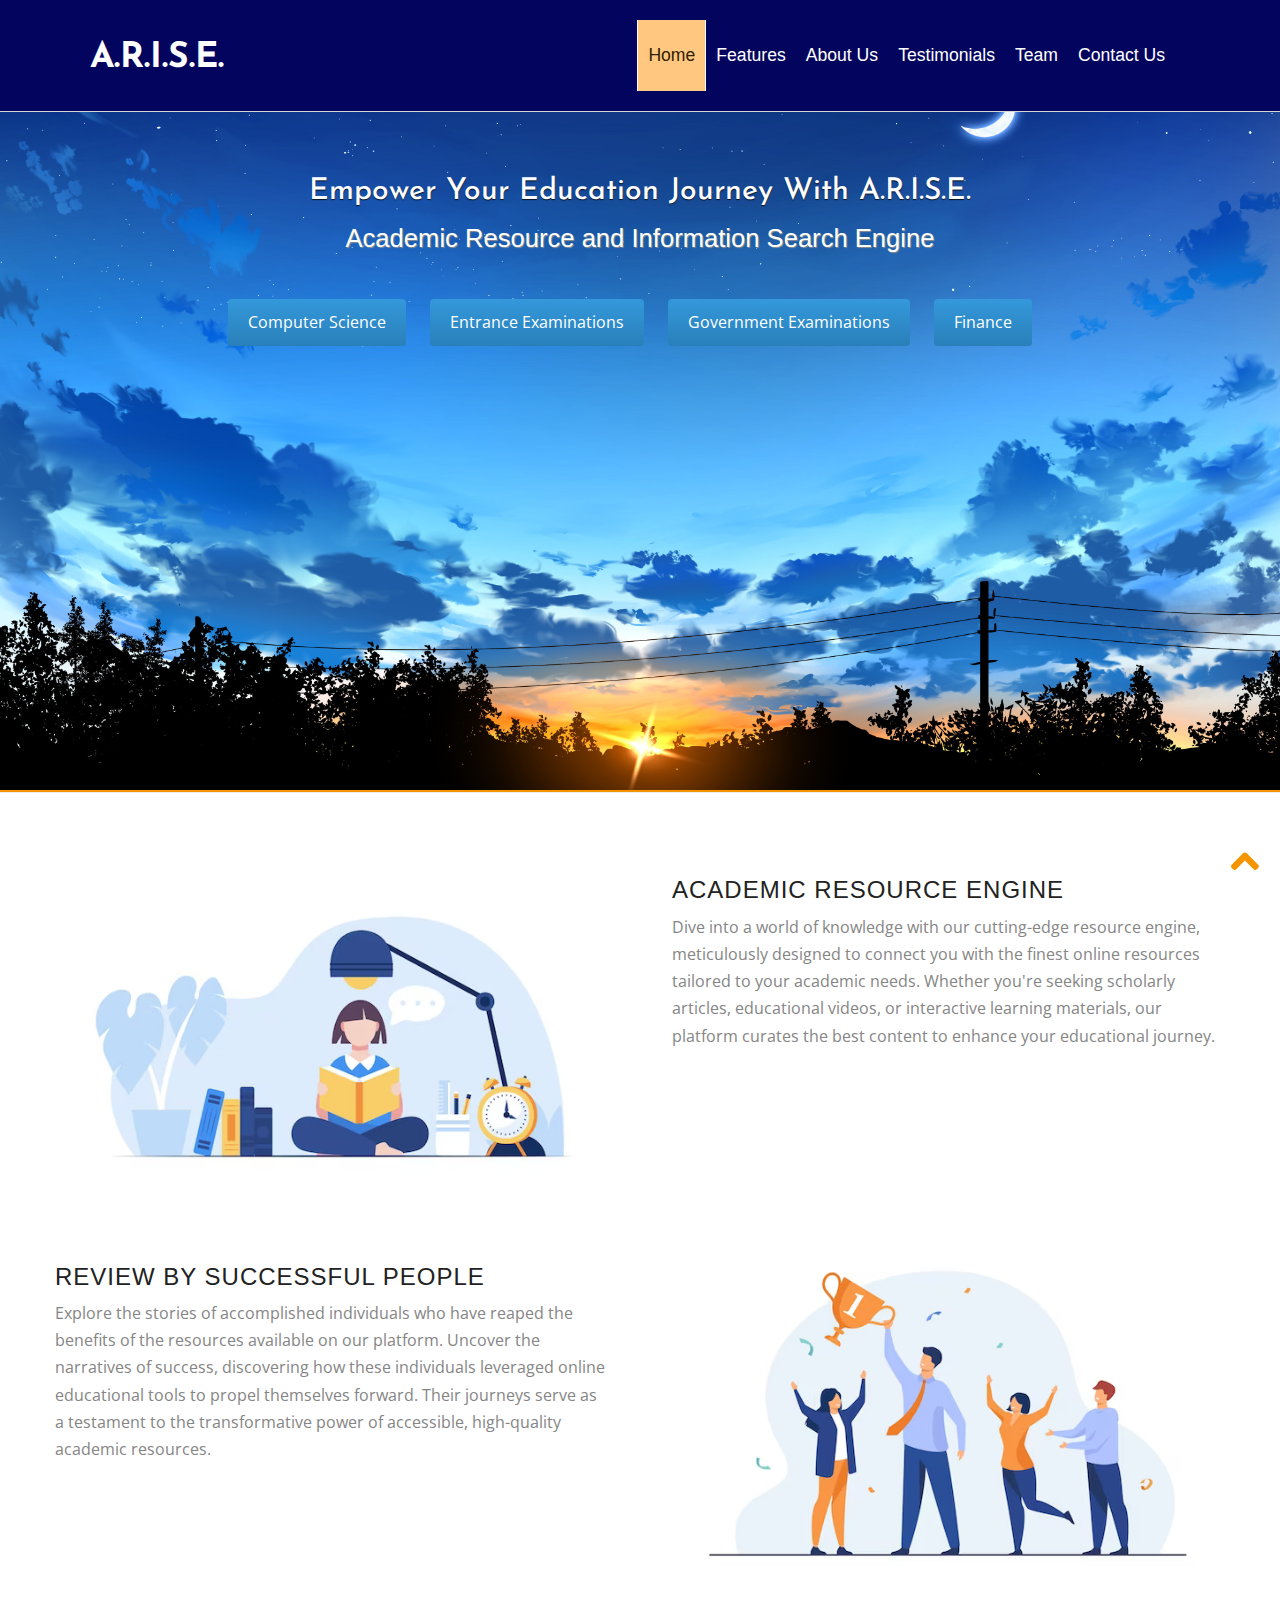
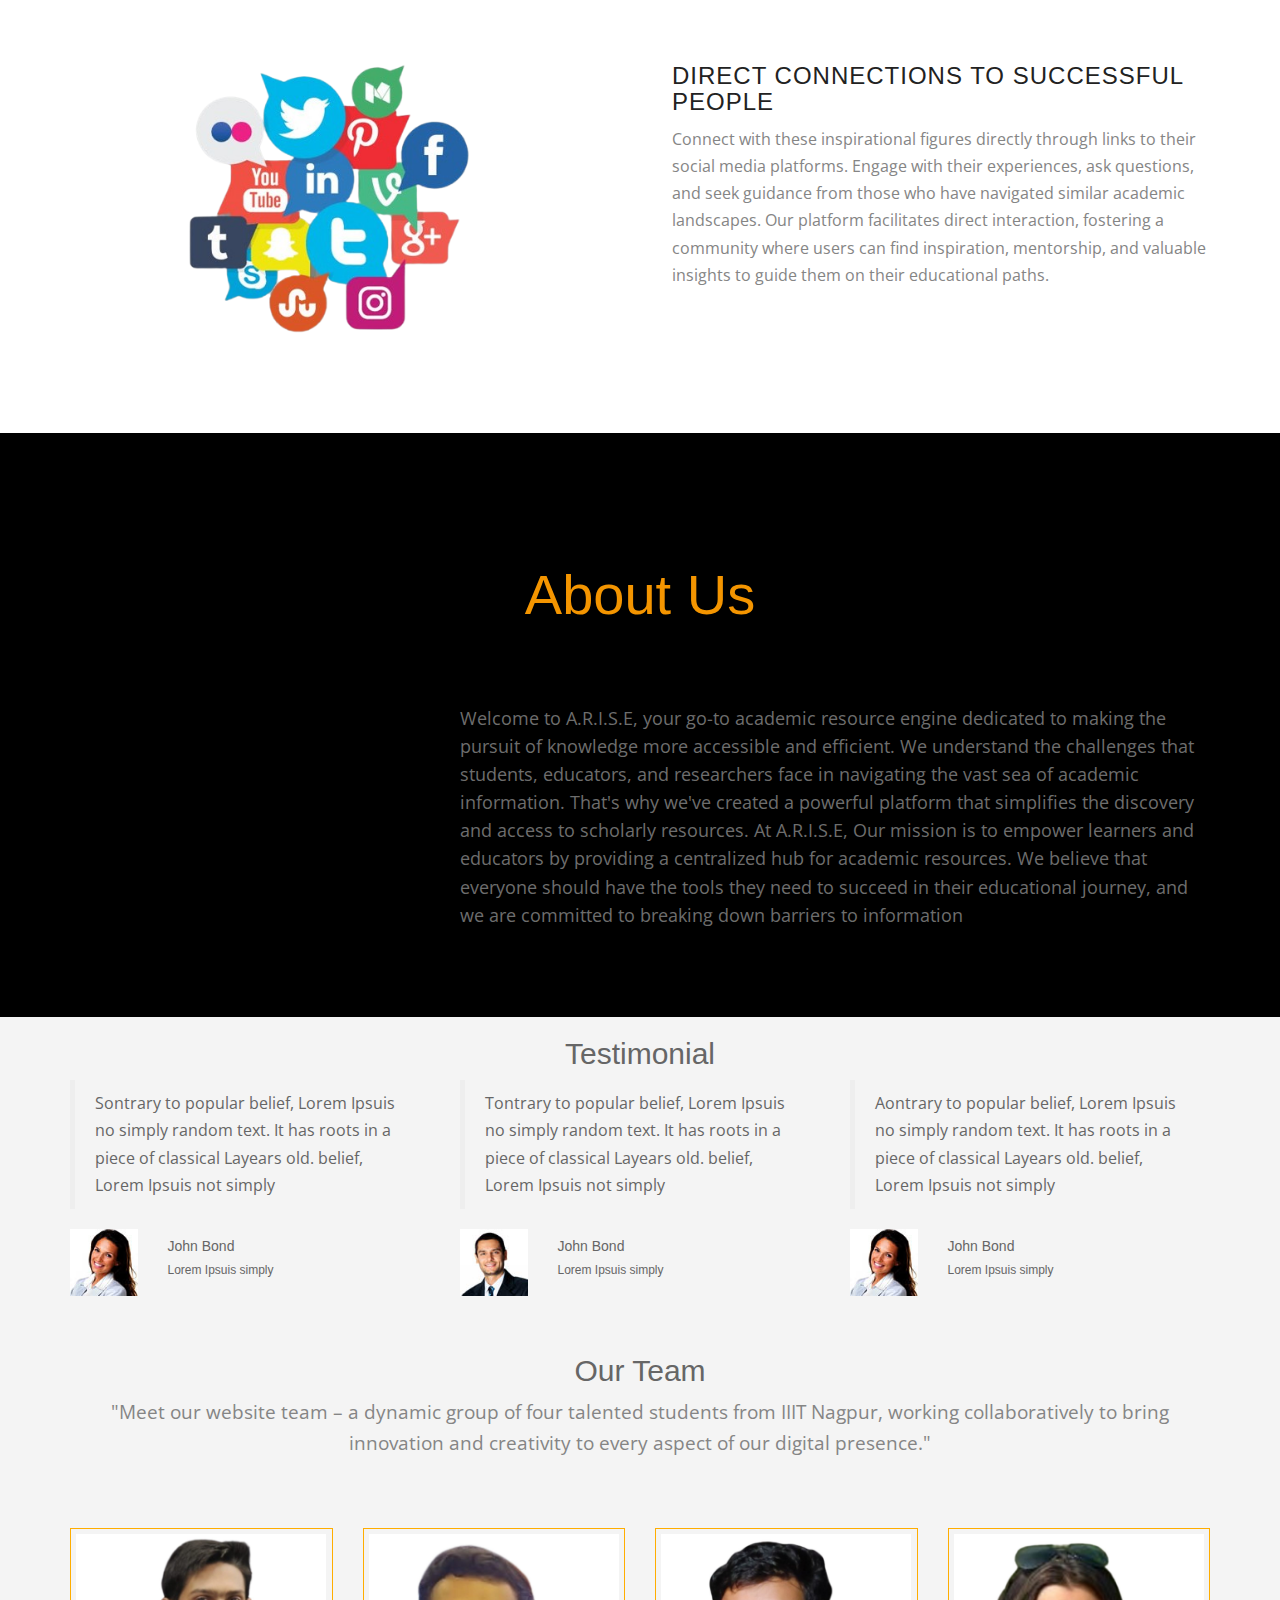
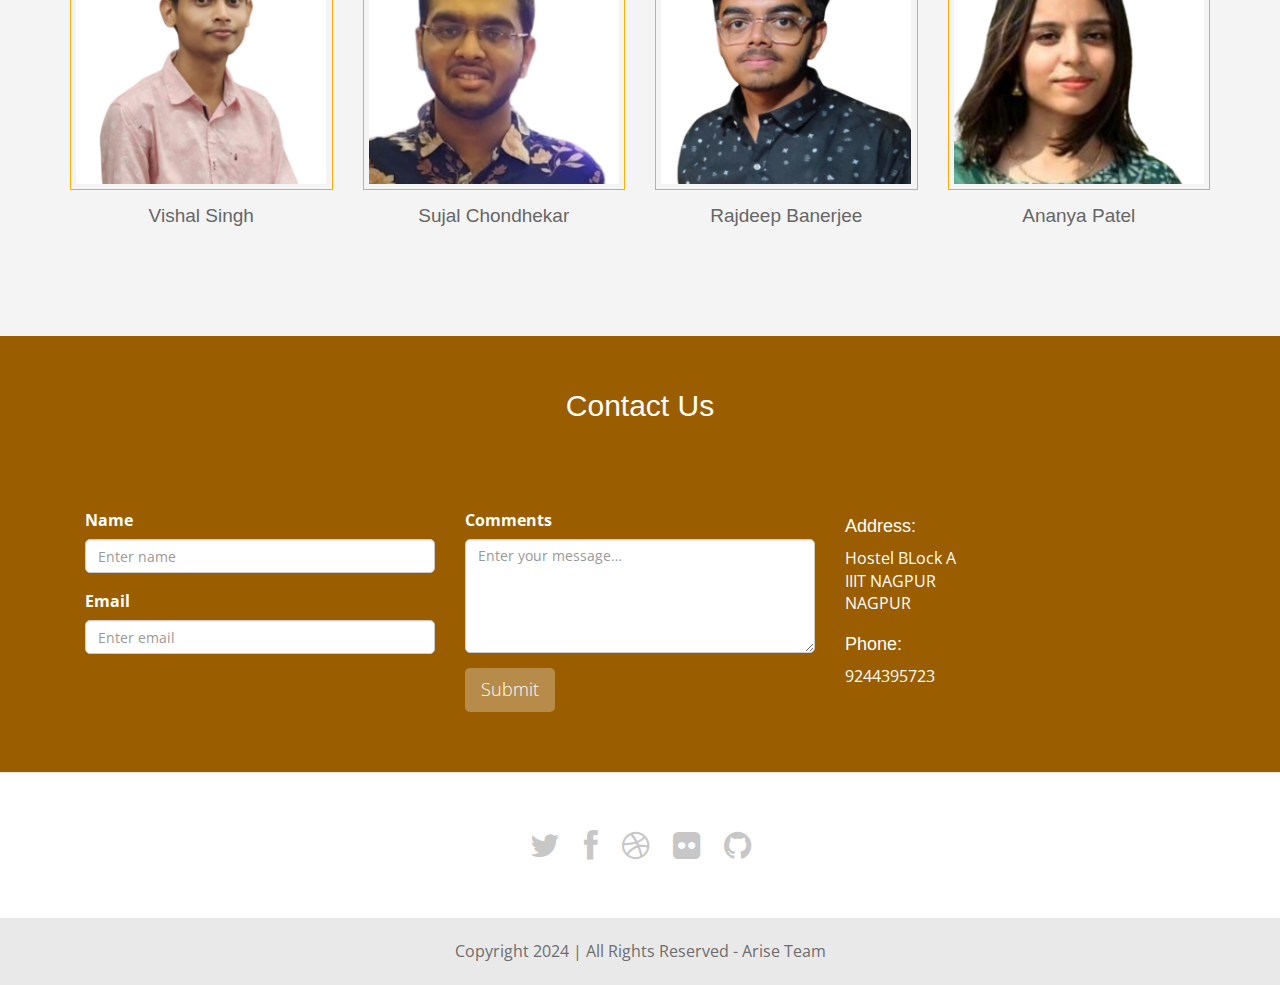
<file: index.html>
<!doctype html>
<html lang="en-gb" class="no-js">

<head>
	<meta charset="utf-8">
	<meta name="viewport" content="width=device-width, initial-scale=1, maximum-scale=1">
	<title>Arise</title>
	<meta name="description" content="">
	<meta name="author" content="Arise-TEAM">
	<link rel="stylesheet" href="css/bootstrap.min.css" />
	<link rel="stylesheet" type="text/css" href="css/isotope.css" media="screen" />
	<link rel="stylesheet" href="js/fancybox/jquery.fancybox.css" type="text/css" media="screen" />
	<link href="css/animate.css" rel="stylesheet" media="screen">
	<link href="js/owl-carousel/owl.carousel.css" rel="stylesheet">
	<link rel="stylesheet" href="css/styles.css" />
	<link href="font/css/font-awesome.min.css" rel="stylesheet">
	<link rel="stylesheet" href="dropdown.css">
	<link rel="stylesheet" href="testimonials.cpp">



	<!-- drop down -->
	<style>
		body {
			font-family: 'Segoe UI', Tahoma, Geneva, Verdana, sans-serif;
			margin: 0;
			padding: 0;
			background-color: #f4f4f4;
		}

		nav {
			text-align: center;
			padding: 20px;
			/* box-shadow: 0 2px 4px rgba(0, 0, 0, 0.1); */
		}

		.button {
			position: relative;
			background: linear-gradient(to bottom, #3498db, #2980b9);
			color: white;
			padding: 10px 20px;
			border: none;
			border-radius: 4px;
			cursor: pointer;
			margin-right: 20px;
			transition: background-color 0.3s ease;
		}

		.button:hover {
			background-color: #2c3e50;
		}

		.dropdown {
			display: inline-block;
			position: absolute;
			top: 100%;
			left: 50%;
			transform: translateX(-50%);
		}

		.dropdown-content {
			display: none;
			background: linear-gradient(to bottom, #3498db, #2980b9);
			box-shadow: 0 8px 16px rgba(0, 0, 0, 0.2);
			z-index: 1;
			text-align: left;
			border-radius: 4px;
			width: 200px;
			position: absolute;
			top: 100%;
			left: 50%;
			transform: translateX(-50%);
		}

		.button:hover .dropdown-content {
			display: block;
		}

		.dropdown-content a {
			color: white;
			padding: 12px 16px;
			text-decoration: none;
			display: block;
			transition: background-color 0.3s ease;
		}

		.dropdown-content a:hover {
			background-color: #2c3e50;
		}
	</style>




</head>

<body>
	<header class="header">
		<div class="container">
			<nav class="navbar navbar-inverse" role="navigation">
				<div class="navbar-header">
					<button type="button" id="nav-toggle" class="navbar-toggle" data-toggle="collapse"
						data-target="#main-nav"> <span class="sr-only">Toggle navigation</span> <span
							class="icon-bar"></span> <span class="icon-bar"></span> <span class="icon-bar"></span>
					</button>
					<a href="#" class="navbar-brand scroll-top logo"><b>A.R.I.S.E.</b></a>
				</div>
				<!--/.navbar-header-->
				<div id="main-nav" class="collapse navbar-collapse">
					<ul class="nav navbar-nav" id="mainNav">
						<li class="active"><a href="#home" class="scroll-link">Home</a></li>
						<li><a href="#features" class="scroll-link">Features</a></li>
						<li><a href="#aboutUs" class="scroll-link">About Us</a></li>
						<li><a href="#testimonials" class="scroll-link">Testimonials</a></li>
						<li><a href="#team" class="scroll-link">Team</a></li>
						<li><a href="#contactUs" class="scroll-link">Contact Us</a></li>
					</ul>
				</div>
				<!--/.navbar-collapse-->
			</nav>
			<!--/.navbar-->
		</div>
		<!--/.container-->
	</header>
	<!--/.header-->
	<div id="#top"></div>



	<section id="home">

		<div class="banner-container"> <img src="images/banner-bg.jpg" alt="banner" />
			<div class="container banner-content">
				<div class="hero-text animated fadeInDownBig">
					<h1 class="responsive-headline" style="font-size: 150px;">Empower Your Education Journey With
						A.R.I.S.E. </h1>
					<p>Academic Resource and Information Search Engine</p>
				</div>



				<nav>
					<button class="button">Computer Science
						<div class="dropdown">
							<div class="dropdown-content">
								<a href="#">Data Science</a>
								<a href="#">AI & ML/a>
									<a href="#">Competitive Programing</a>
									<a href="#">Web Development</a>
							</div>
						</div>
					</button>

					<button class="button">Entrance Examinations
						<div class="dropdown">
							<div class="dropdown-content">
								<a href="/WEBPAGES/ENTRANCEEXAMINATIONS/JEE/landingjee.html">JEE</a>
								<a href="#">NEET</a>
								<a href="#">GATE</a>
							</div>
						</div>
					</button>

					<button class="button">Government Examinations
						<div class="dropdown">
							<div class="dropdown-content">
								<a href="#">UPSC</a>
								<a href="#">SSC CGL</a>
								<a href="#">Banking</a>
								<a href="#">NDA</a>
							</div>
						</div>
					</button>

					<button class="button">Finance
						<div class="dropdown">
							<div class="dropdown-content">
								<a href="#">CS</a>
								<a href="#">CA</a>
								<a href="#">BFSI</a>
							</div>
						</div>
					</button>

				</nav>



				<!-- form ends here -->

			</div>
		</div>
	</section>
	<section id="features">
		<div class="container">
			<div class="row feature design">
				<div class="six columns right">
					<h3> Academic Resource Engine</h3>
					<p>Dive into a world of knowledge with our cutting-edge resource engine, meticulously designed to
						connect you with the finest online resources tailored to your academic needs. Whether you're
						seeking scholarly articles, educational videos, or interactive learning materials, our platform
						curates the best content to enhance your educational journey.</p>
				</div>
				<div class="six columns feature-media left"> <img src="images/feature-img-1.png" alt=""> </div>
			</div>
			<div class="row feature responsive">
				<div class="six columns left">
					<h3>Review by Successful people</h3>
					<p>Explore the stories of accomplished individuals who have reaped the benefits of the resources
						available on our platform. Uncover the narratives of success, discovering how these individuals
						leveraged online educational tools to propel themselves forward. Their journeys serve as a
						testament to the transformative power of accessible, high-quality academic resources.</p>
				</div>
				<div class="six columns feature-media right"> <img src="images/feature-img-2.png" alt=""> </div>
			</div>
			<div class="row feature cross-browser">
				<div class="six columns right">
					<h3>Direct Connections to Successful people</h3>
					<p>Connect with these inspirational figures directly through links to their social media platforms.
						Engage with their experiences, ask questions, and seek guidance from those who have navigated
						similar academic landscapes. Our platform facilitates direct interaction, fostering a community
						where users can find inspiration, mentorship, and valuable insights to guide them on their
						educational paths.</p>
				</div>
				<div class="six columns feature-media left"> <img src="images/feature-img-3.png" alt=""> </div>
			</div>
		</div>
	</section>
	<section id="aboutUs" class="page-section darkBg pDark">
		<div class="container">
			<div class="heading text-center">
				<!-- Heading -->
				<h1>About Us</h1>
			</div>
			<div class="row">
				<div class="col-md-4 mcbook" data-animated="bounceInLeft"> <img src="images/macbook.png"
						class="fitImage" alt="img" /> </div>
				<div class="col-md-8">
					<!-- <h3>Our Company</h3> -->
					<p>Welcome to A.R.I.S.E, your go-to academic resource engine dedicated to making the pursuit of
						knowledge more accessible and efficient. We understand the challenges that students, educators,
						and researchers face in navigating the vast sea of academic information. That's why we've
						created a powerful platform that simplifies the discovery and access to scholarly resources. At
						A.R.I.S.E, Our mission is to empower learners and educators by providing a centralized hub for
						academic resources. We believe that everyone should have the tools they need to succeed in their
						educational journey, and we are committed to breaking down barriers to information
					</p>
				</div>
			</div>
		</div>
		<!--/.container-->
	</section>

	
	<section class="testimonials" id="page-section">
		<div class="container">
			<div class="section-header">

				<center>

					<strong>
						<h2 class="section-title wow fadeInDown">Testimonial</h2>
					</strong>

				</center>
			</div>
			<div class="row">
				<div class="col-md-4">
					<div class="single-testimonial animate_fade_in" style="opacity: 1; right: 0px;">
						<div class="row">
							<div class="col-xs-12">
								<blockquote>Sontrary to popular belief, Lorem Ipsuis no simply random text. It has roots
									in a piece of classical Layears old. belief, Lorem Ipsuis not simply</blockquote>
							</div>
						</div>
						<div class="row">
							<div class="col-xs-3">
								<img src="images/pic1.jpg" alt="client">
							</div>
							<div class="col-xs-9 half-gutter">
								<h5>John Bond</h5>
								<h6>Lorem Ipsuis simply</h6>
							</div>
						</div>
					</div>
				</div>
				<div class="col-md-4">
					<div class="single-testimonial animate_fade_in" style="opacity: 1; right: 0px;">
						<div class="row">
							<div class="col-xs-12">
								<blockquote>Tontrary to popular belief, Lorem Ipsuis no simply random text. It has roots
									in a piece of classical Layears old. belief, Lorem Ipsuis not simply</blockquote>
							</div>
						</div>
						<div class="row">
							<div class="col-xs-3">
								<img src="images/pic2.jpg" alt="client">
							</div>
							<div class="col-xs-9 half-gutter">
								<h5>John Bond</h5>
								<h6>Lorem Ipsuis simply</h6>
							</div>
						</div>
					</div>
				</div>
				<div class="col-md-4">
					<div class="single-testimonial animate_fade_in" style="opacity: 1; right: 0px;">
						<div class="row">
							<div class="col-xs-12">
								<blockquote>Aontrary to popular belief, Lorem Ipsuis no simply random text. It has roots
									in a piece of classical Layears old. belief, Lorem Ipsuis not simply</blockquote>
							</div>
						</div>
						<div class="row">
							<div class="col-xs-3">
								<img src="images/pic1.jpg" alt="client">
							</div>
							<div class="col-xs-9 half-gutter">
								<h5>John Bond</h5>
								<h6>Lorem Ipsuis simply</h6>
							</div>
						</div>
					</div>
				</div>
			</div>
		</div>
	</section>






	<section id="team" class="page-section">
		<div class="container">
			<div class="heading text-center">
				<!-- Heading -->
				<h2>Our Team</h2>
				<p>
					"Meet our website team – a dynamic group of four talented students from IIIT Nagpur, working
					collaboratively to bring innovation and creativity to every aspect of our digital presence."
				</p>
			</div>
			<!-- Team Member's Details -->
			<div class="team-content">
				<div class="row">
					<div class="col-md-3 col-sm-6 col-xs-6">
						<!-- Team Member -->
						<div class="team-member pDark">
							<!-- Image Hover Block -->
							<div class="member-img">
								<!-- Image  -->
								<img class="img-responsive" src="images/team/vishal.jpeg" alt="">
							</div>
							<!-- Member Details -->
							<h4>Vishal Singh</h4>
							<!-- Designation -->

							<!-- <span class="pos">CEO</span> -->

							<div class="team-socials"> <a href="#"><i class="fa fa-facebook"></i></a> <a href="#"><i
										class="fa fa-google-plus"></i></a> <a href="#"><i class="fa fa-twitter"></i></a>
								<a href="#"><i class="fa fa-dribbble"></i></a> <a href="#"><i
										class="fa fa-github"></i></a>
							</div>
						</div>
					</div>
					<div class="col-md-3 col-sm-6 col-xs-6">
						<!-- Team Member -->
						<div class="team-member pDark">
							<!-- Image Hover Block -->
							<div class="member-img">
								<!-- Image  -->
								<img class="img-responsive" src="images/team/sujal.jpg" alt="">
							</div>
							<!-- Member Details -->
							<h4>Sujal Chondhekar</h4>
							<!-- Designation -->

							<!-- <span class="pos">Art Director</span> -->


							<div class="team-socials"> <a href="#"><i class="fa fa-facebook"></i></a> <a href="#"><i
										class="fa fa-google-plus"></i></a> <a href="#"><i class="fa fa-twitter"></i></a>
								<a href="#"><i class="fa fa-dribbble"></i></a> <a href="#"><i
										class="fa fa-github"></i></a>
							</div>
						</div>
					</div>
					<div class="col-md-3 col-sm-6 col-xs-6">
						<!-- Team Member -->
						<div class="team-member pDark">
							<!-- Image Hover Block -->
							<div class="member-img">
								<!-- Image  -->
								<img class="img-responsive" src="images/team/rajdeep.jpg" alt="">
							</div>
							<!-- Member Details -->
							<h4>Rajdeep Banerjee</h4>
							<!-- Designation -->

							<!-- <span class="pos">Manager</span> -->

							<div class="team-socials"> <a href="#"><i class="fa fa-facebook"></i></a> <a href="#"><i
										class="fa fa-google-plus"></i></a> <a href="#"><i class="fa fa-twitter"></i></a>
								<a href="#"><i class="fa fa-dribbble"></i></a> <a href="#"><i
										class="fa fa-github"></i></a>
							</div>
						</div>
					</div>
					<div class="col-md-3 col-sm-6 col-xs-6">
						<!-- Team Member -->
						<div class="team-member pDark">
							<!-- Image Hover Block -->
							<div class="member-img">
								<!-- Image  -->
								<img class="img-responsive" src="images/team/ananya.jpg" alt="">
							</div>
							<!-- Member Details -->
							<h4>Ananya Patel</h4>
							<!-- Designation -->

							<!-- <span class="pos">Creative</span> -->

							<div class="team-socials"> <a href="#"><i class="fa fa-facebook"></i></a> <a href="#"><i
										class="fa fa-google-plus"></i></a> <a href="#"><i class="fa fa-twitter"></i></a>
								<a href="#"><i class="fa fa-dribbble"></i></a> <a href="#"><i
										class="fa fa-github"></i></a>
							</div>
						</div>
					</div>
				</div>
			</div>
		</div>
		<!--/.container-->
	</section>
	<section id="contactUs" class="contact-parlex">
		<div class="parlex-back">
			<div class="container">
				<div class="row">
					<div class="heading text-center">
						<!-- Heading -->
						<h2>Contact Us</h2>

						<!-- <p>There are many variations of passages of Lorem Ipsum available, but the majority have
							suffered.</p> -->

					</div>
				</div>
				<div class="row mrgn30">
					<form method="post" action="" id="contactfrm" role="form">
						<div class="col-sm-4">
							<div class="form-group">
								<label for="name">Name</label>
								<input type="text" class="form-control" name="name" id="name" placeholder="Enter name"
									title="Please enter your name (at least 2 characters)">
							</div>
							<div class="form-group">
								<label for="email">Email</label>
								<input type="email" class="form-control" name="email" id="email"
									placeholder="Enter email" title="Please enter a valid email address">
							</div>
						</div>
						<div class="col-sm-4">
							<div class="form-group">
								<label for="comments">Comments</label>
								<textarea name="comment" class="form-control" id="comments" cols="3" rows="5"
									placeholder="Enter your message…"
									title="Please enter your message (at least 10 characters)"></textarea>
							</div>
							<button name="submit" type="submit" class="btn btn-lg btn-primary"
								id="submit">Submit</button>
							<div class="result"></div>
						</div>
					</form>
					<div class="col-sm-4">
						<h4>Address:</h4>
						<address>
							Hostel BLock A<br>
							IIIT NAGPUR<br>
							NAGPUR<br>
						</address>
						<h4>Phone:</h4>
						<address>
							9244395723<br>
						</address>
					</div>
				</div>
			</div>
			<!--/.container-->
		</div>
	</section>



	<footer>
		<div class="container">
			<div class="social text-center"> <a href="#"><i class="fa fa-twitter"></i></a> <a href="#"><i
						class="fa fa-facebook"></i></a> <a href="#"><i class="fa fa-dribbble"></i></a> <a href="#"><i
						class="fa fa-flickr"></i></a> <a href="#"><i class="fa fa-github"></i></a> </div>
			<div class="clear"></div>
			<!--CLEAR FLOATS-->
		</div>
	</footer>
	<!--/.page-section-->
	<section class="copyright">
		<div class="container">
			<div class="row">
				<div class="col-sm-12 text-center"> Copyright 2024 | All Rights Reserved - Arise Team
				</div>
			</div>
			<!-- / .row -->
		</div>
	</section>
	<a href="#top" class="topHome"><i class="fa fa-chevron-up fa-2x"></i></a>

	<script src="js/modernizr-latest.js"></script>
	<script src="js/jquery-1.8.2.min.js" type="text/javascript"></script>
	<script src="js/bootstrap.min.js" type="text/javascript"></script>
	<script src="js/jquery.isotope.min.js" type="text/javascript"></script>
	<script src="js/fancybox/jquery.fancybox.pack.js" type="text/javascript"></script>
	<script src="js/jquery.nav.js" type="text/javascript"></script>
	<script src="js/jquery.fittext.js"></script>
	<script src="js/waypoints.js"></script>
	<script src="js/custom.js" type="text/javascript"></script>
	<script src="js/owl-carousel/owl.carousel.js"></script>
</body>

</html>
</file>
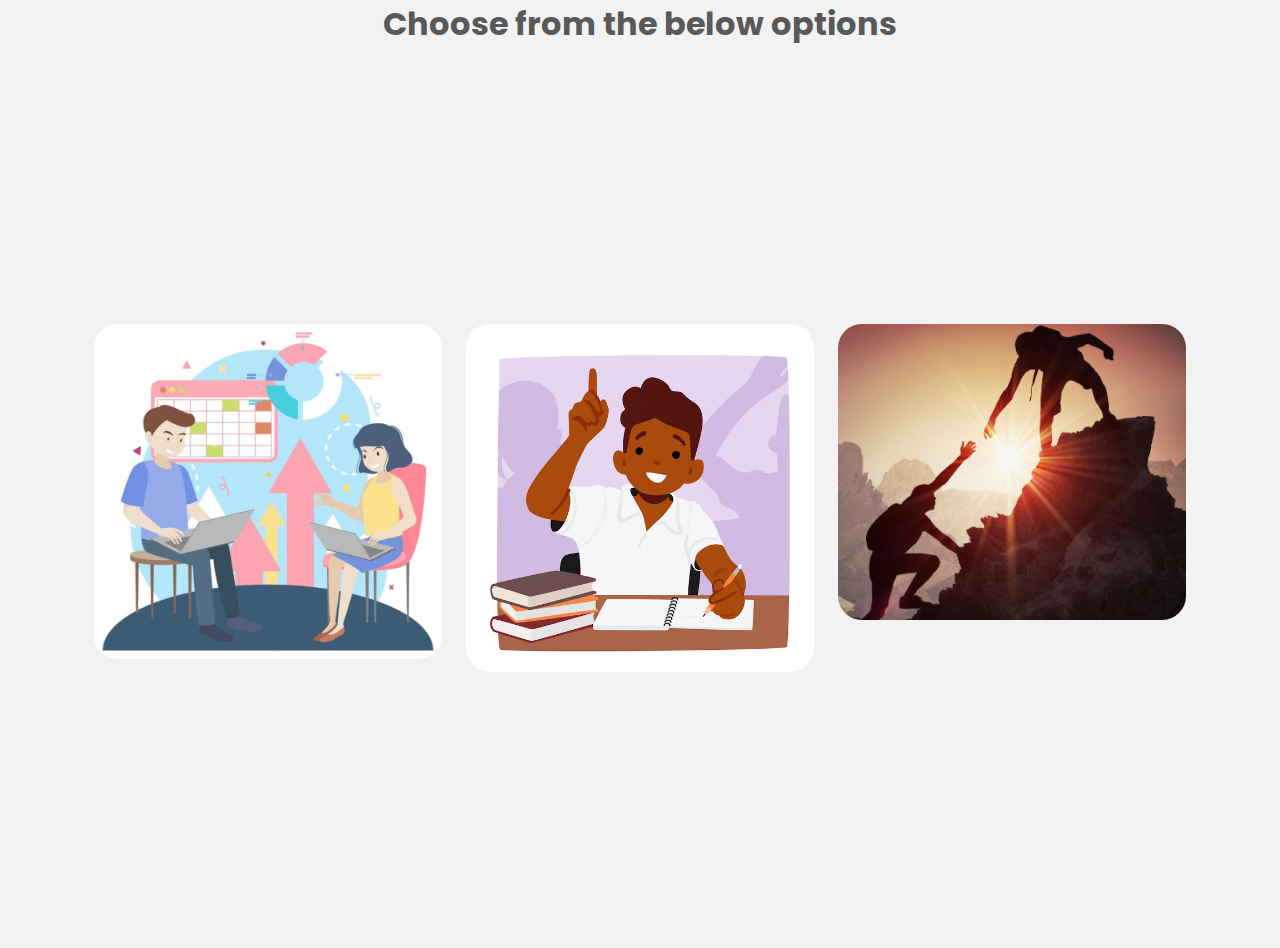
<file: WEBPAGES/ENTRANCEEXAMINATIONS/JEE/landingjee.html>
<!DOCTYPE html>
<html lang="en">

<head>
   <meta charset="UTF-8">
   <meta name="viewport" content="width=device-width, initial-scale=1.0">

   <!--=============== CSS ===============-->
   <link rel="stylesheet" href="assets/css/styles.css">

   <title>Landscape responsive card - Bedimcode</title>
</head>

<body>
   <center>
      <h1>Choose from the below options</h1>

   </center>
   <div class="container">
      <div class="card__container">
         <article class="card__article">
            <img src="assets/img/contribute.jpg" alt="image" class="card__img">

            <div class="card__data">
               <!-- <span class="card__description">Veasfsef</span> -->
               <h2 class="card__title">Contribute </h2>
               <span class="card__description">If you have cracked JEE then please share your resources and review of
                  using these resources,if possible pls share your social media account link so that upcoming aspirant
                  seek guidance from you.</span>
               <a href="https://docs.google.com/forms/d/e/1FAIpQLSeVehq1ZRUe-7oSJagG1Pddx0PvhqnNxHQYBjbAnA4xUpBiVA/viewform"
                  class="card__button">CLick here to contribute</a>
            </div>
         </article>

         <article class="card__article">
            <img src="assets/img/acess.jpg" alt="image" class="card__img">

            <div class="card__data">
               <h2 class="card__title">Access JEE Resources</h2>
               <span class="card__description">connect with successful person</span>
               <a href="/WEBPAGES/ENTRANCEEXAMINATIONS/JEE/JEERESOURCES/maths.html" class="card__button">CLick here to Acess </a>
            </div>
         </article>

         <article class="card__article">
            <img src="assets/img/storynew.jpg" alt="image" class="card__img">

            <div class="card__data">
               <!-- <span class="card__description">Bojcin Forest, Serbia</span> -->
               <h2 class="card__title">Share suceess stories</h2>
               <a href="https://docs.google.com/forms/d/e/1FAIpQLSf3j9xjTB3f1XDijZ6R8KonFWn3biHNMi1_yDsKf82i1jOwng/viewform?usp=sf_link"
                  class="card__button">CLick here to share your JEE Story</a>
            </div>
         </article>

      </div>
   </div>
</body>

</html>
</file>
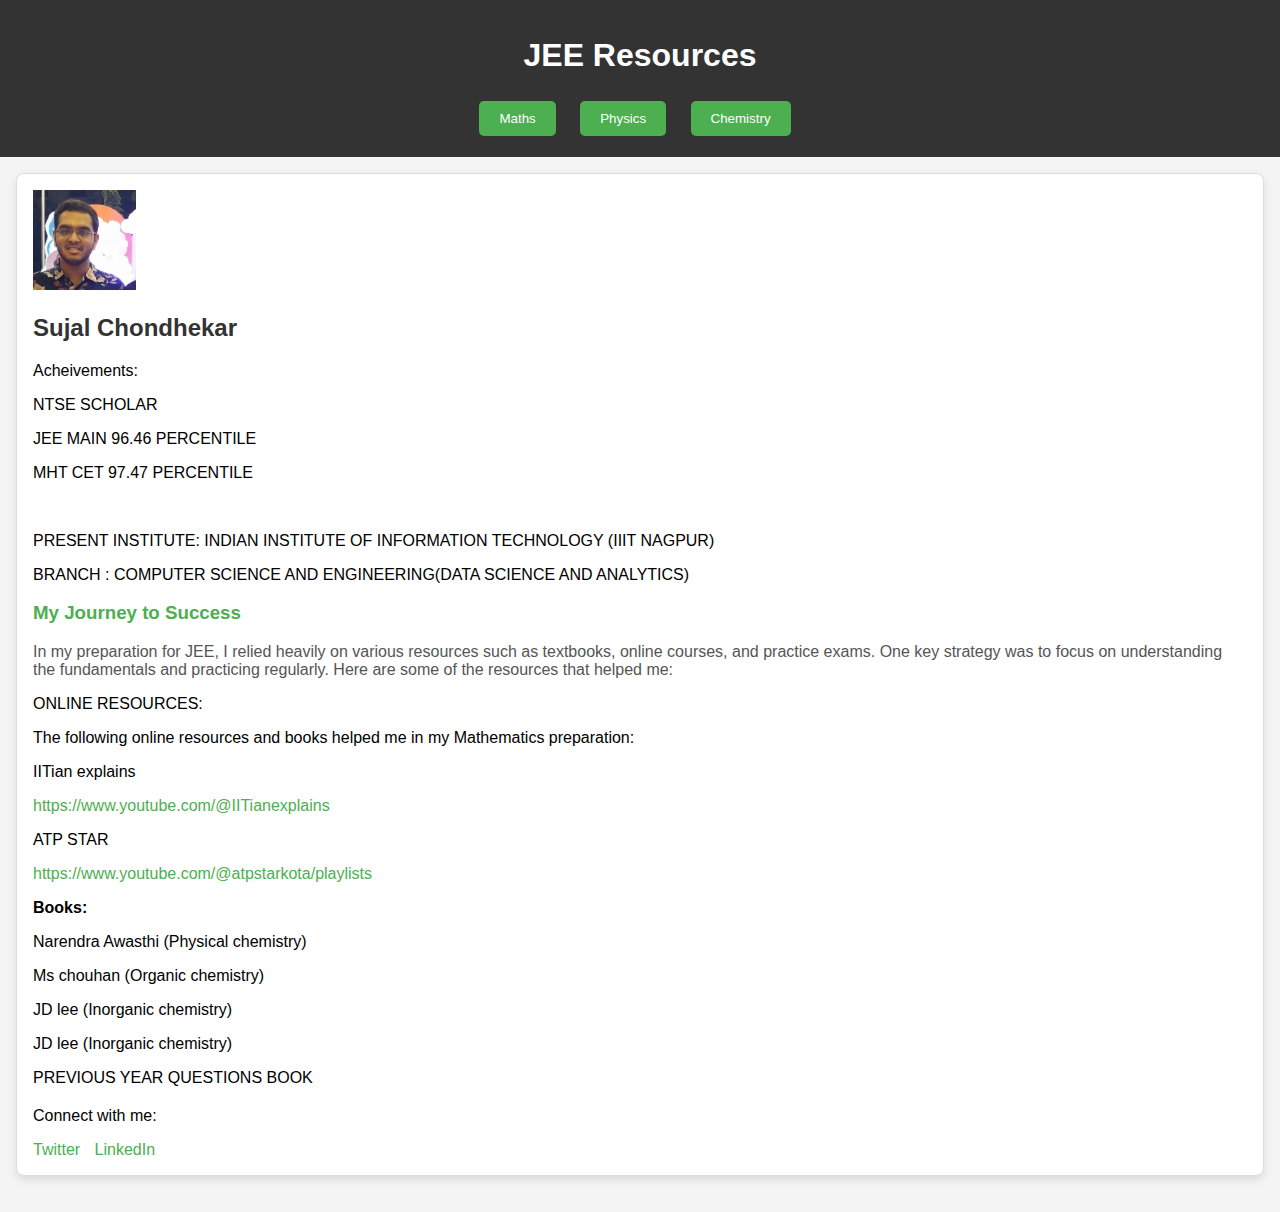
<file: WEBPAGES/ENTRANCEEXAMINATIONS/JEE/JEERESOURCES/chemistry.html>
<!DOCTYPE html>
<html lang="en">

<head>
    <meta charset="UTF-8">
    <meta name="viewport" content="width=device-width, initial-scale=1.0">
    <title>JEE Review Website</title>
    <link rel="stylesheet" href="style/styles.css">
    <style>
        #tomper {
            border-radius: 500;

        }
    </style>
</head>

<body>
    <header>
        <h1>JEE Resources</h1>
        <nav>
            <a href="maths.html">
                <button>Maths</button>
            </a>
            <a href="physics.html">
                <button >Physics</button>
            </a>
            <a href="chemistry.html">
                <button >Chemistry</button>
            </a>
        </nav>
    </header>
    <main>
        <section id="reviews">
            <div class="review">

                <img src="images/sujal.jpeg" alt="" height="100" id="tomper">
                <h2>Sujal Chondhekar</h2>
                <p>Acheivements:</p>

                <p>NTSE SCHOLAR</p>
                <p>JEE MAIN 96.46 PERCENTILE</p>
                <p>MHT CET 97.47 PERCENTILE</p>
                <br>
                <p>PRESENT INSTITUTE: INDIAN INSTITUTE OF INFORMATION TECHNOLOGY (IIIT NAGPUR)</p>
                <p>BRANCH : COMPUTER SCIENCE AND ENGINEERING(DATA SCIENCE AND ANALYTICS)</p>
                <div class="blog">
                    <h3>My Journey to Success</h3>
                    <p>
                        In my preparation for JEE, I relied heavily on various resources such as textbooks,
                        online courses, and practice exams. One key strategy was to focus on understanding
                        the fundamentals and practicing regularly. Here are some of the resources that helped me:
                    </p>
                </div>
                <p>ONLINE RESOURCES:</p>
                <p>The following online resources and books helped me in my Mathematics preparation:</p>
                <p>IITian explains</p>
                <a href="https://www.youtube.com/@IITianexplains">https://www.youtube.com/@IITianexplains</a>
                <p>ATP STAR </p>
                <a
                    href="https://www.youtube.com/@atpstarkota/playlists">https://www.youtube.com/@atpstarkota/playlists</a>

                <strong>
                    <p>Books:</p>
                </strong>
                <p>Narendra Awasthi (Physical chemistry)</p>
                <p>Ms chouhan (Organic chemistry)</p>
                <p>JD lee (Inorganic chemistry)</p>
                <p>JD lee (Inorganic chemistry)</p>
                <p>PREVIOUS YEAR QUESTIONS BOOK</p>



                <div class="social-media">
                    <p>Connect with me:</p>
                    <a href="https://twitter.com/johndoe" target="_blank">Twitter</a>
                    <a href="https://www.linkedin.com/in/sujal-chondhekar-993896288?utm_source=share&utm_campaign=share_via&utm_content=profile&utm_medium=android_app"
                        target="_blank">LinkedIn</a>
                </div>
            </div>
            <!-- Add more reviews as needed -->
        </section>
    </main>
    <!-- <script src="script/script.js"></script> -->
</body>

</html>
</file>
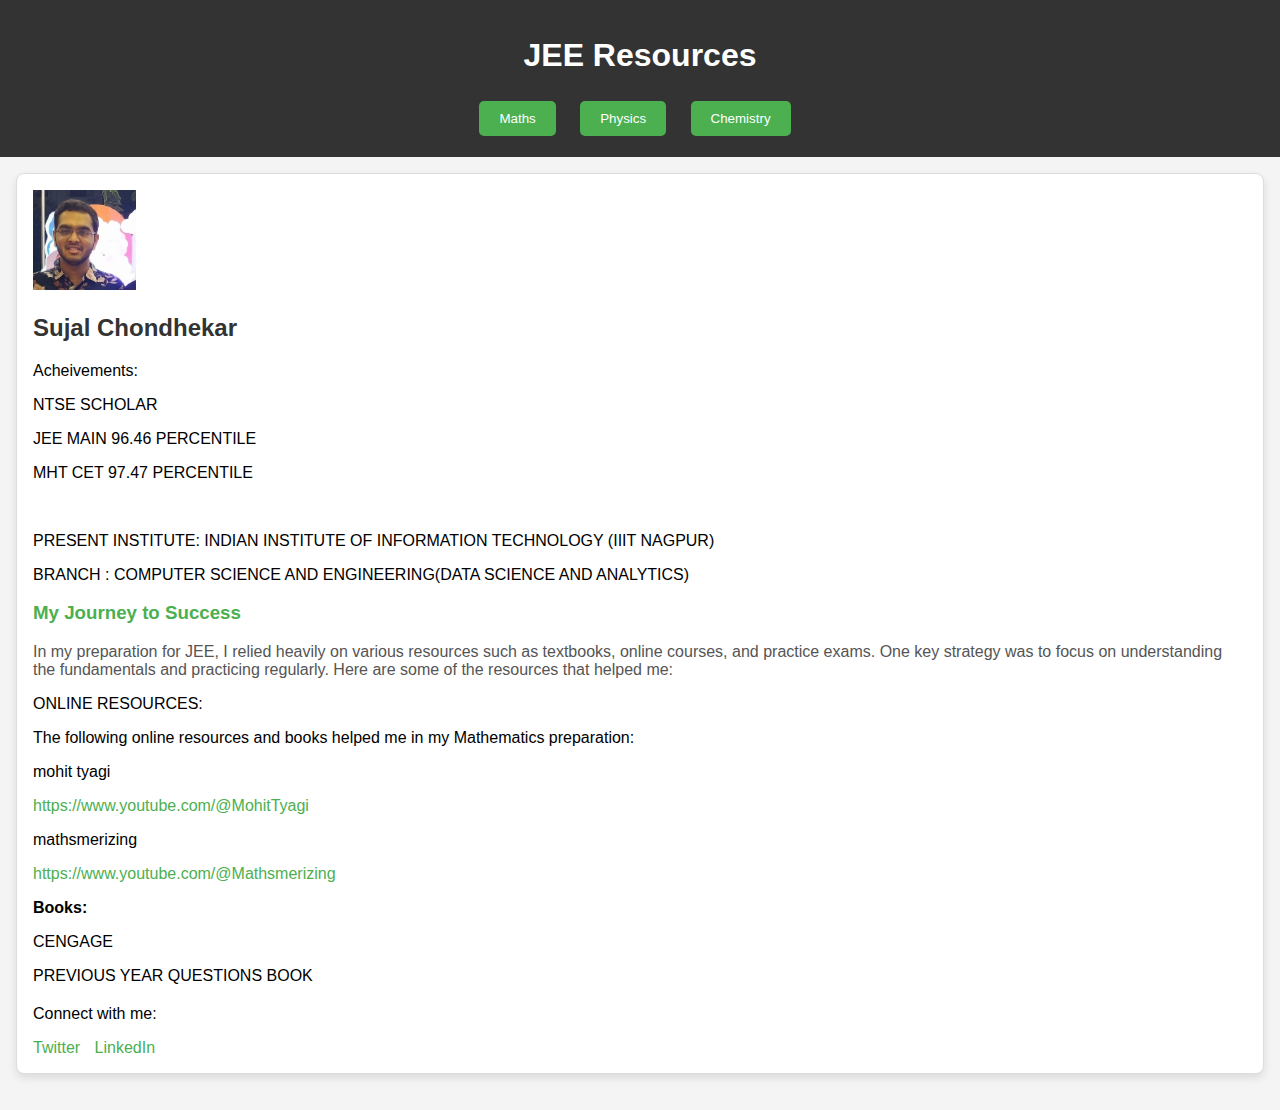
<file: WEBPAGES/ENTRANCEEXAMINATIONS/JEE/JEERESOURCES/maths.html>
<!DOCTYPE html>
<html lang="en">

<head>
    <meta charset="UTF-8">
    <meta name="viewport" content="width=device-width, initial-scale=1.0">
    <title>JEE Review Website</title>
    <link rel="stylesheet" href="style/styles.css">
    <style>
        #tomper {
            border-radius: 500;

        }
    </style>
</head>

<body>
    <header>
        <h1>JEE Resources</h1>
        <nav>
            <a href="maths.html">
                <button>Maths</button>
            </a>
            <a href="physics.html">
                <button >Physics</button>
            </a>
            <a href="chemistry.html">
                <button >Chemistry</button>
            </a>
        </nav>
    </header>
    <main>
        <section id="reviews">
            <div class="review">

                <img src="images/sujal.jpeg" alt="" height="100" id="tomper">
                <h2>Sujal Chondhekar</h2>
                <p>Acheivements:</p>

                <p>NTSE SCHOLAR</p>
                <p>JEE MAIN 96.46 PERCENTILE</p>
                <p>MHT CET 97.47 PERCENTILE</p>
                <br>
                <p>PRESENT INSTITUTE: INDIAN INSTITUTE OF INFORMATION TECHNOLOGY (IIIT NAGPUR)</p>
                <p>BRANCH : COMPUTER SCIENCE AND ENGINEERING(DATA SCIENCE AND ANALYTICS)</p>
                <div class="blog">
                    <h3>My Journey to Success</h3>
                    <p>
                        In my preparation for JEE, I relied heavily on various resources such as textbooks,
                        online courses, and practice exams. One key strategy was to focus on understanding
                        the fundamentals and practicing regularly. Here are some of the resources that helped me:
                    </p>
                </div>
                <p>ONLINE RESOURCES:</p>
                <p>The following online resources and books helped me in my Mathematics preparation:</p>
                <p>mohit tyagi</p>
                <a href="https://www.youtube.com/@MohitTyagi">https://www.youtube.com/@MohitTyagi</a>
                <p>mathsmerizing</p>
                <a href="https://www.youtube.com/@Mathsmerizing">https://www.youtube.com/@Mathsmerizing</a>

                <strong>
                    <p>Books:</p>
                </strong>
                <p>CENGAGE</p>
                <p>PREVIOUS YEAR QUESTIONS BOOK</p>



                <div class="social-media">
                    <p>Connect with me:</p>
                    <a href="https://twitter.com/johndoe" target="_blank">Twitter</a>
                    <a href="https://www.linkedin.com/in/sujal-chondhekar-993896288?utm_source=share&utm_campaign=share_via&utm_content=profile&utm_medium=android_app"
                        target="_blank">LinkedIn</a>
                </div>
            </div>
            <!-- Add more reviews as needed -->
        </section>
    </main>
    <!-- <script src="script/script.js"></script> -->
</body>

</html>
</file>
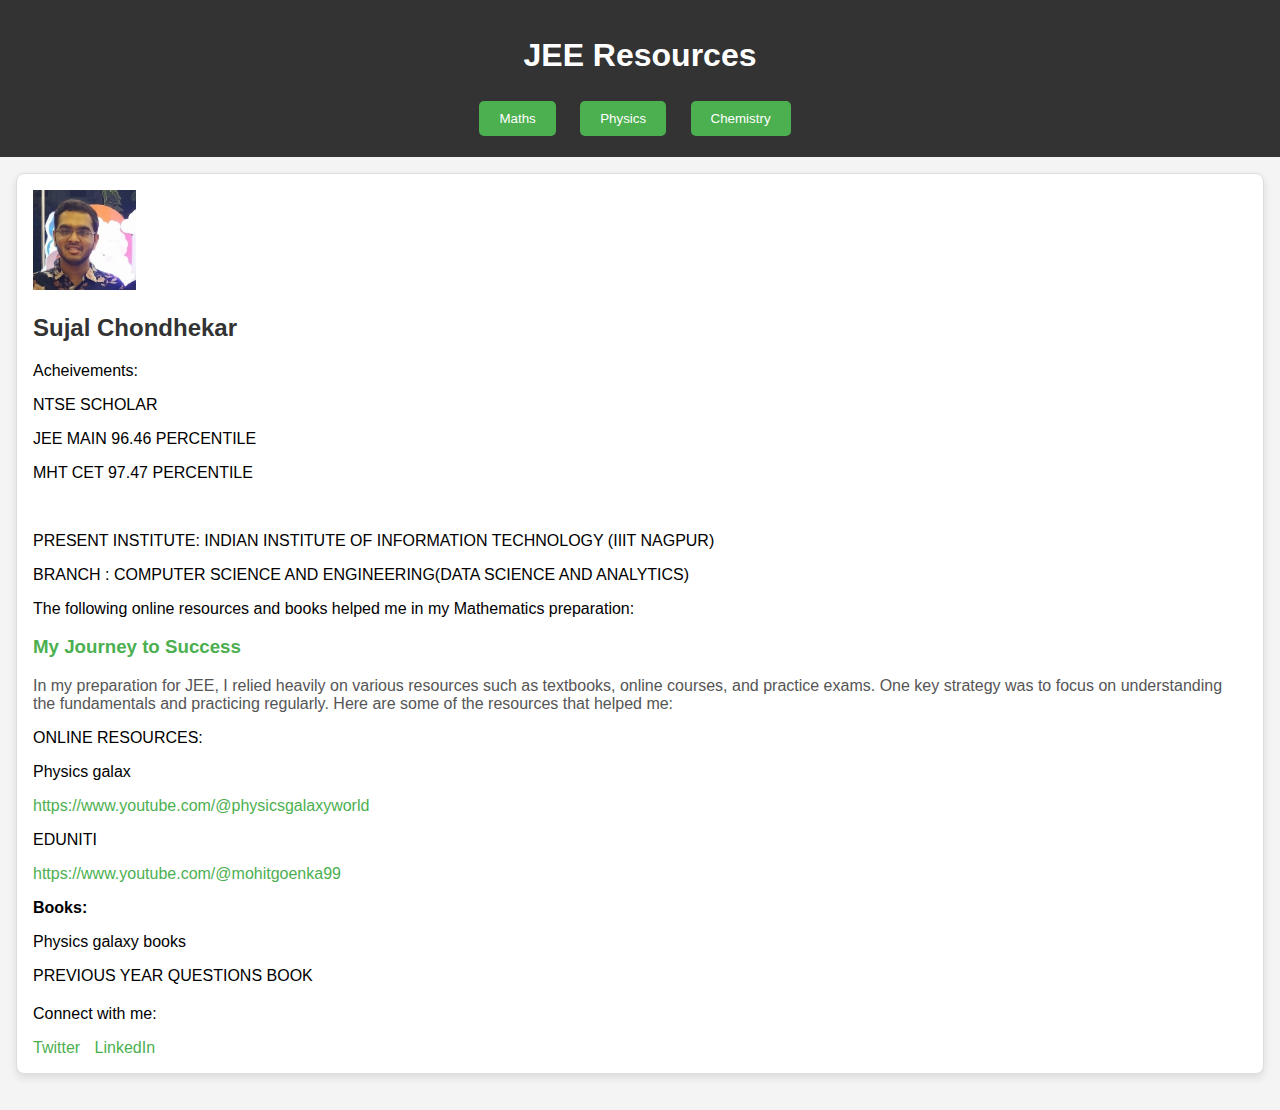
<file: WEBPAGES/ENTRANCEEXAMINATIONS/JEE/JEERESOURCES/physics.html>
<!DOCTYPE html>
<html lang="en">

<head>
    <meta charset="UTF-8">
    <meta name="viewport" content="width=device-width, initial-scale=1.0">
    <title>JEE Review Website</title>
    <link rel="stylesheet" href="style/styles.css">
    <style>
        #tomper {
            border-radius: 500;

        }
    </style>
</head>

<body>
    <header>
        <h1>JEE Resources</h1>
        <nav>
            <a href="maths.html">
                <button>Maths</button>
            </a>
            <a href="physics.html">
                <button >Physics</button>
            </a>
            <a href="chemistry.html">
                <button >Chemistry</button>
            </a>
        </nav>
    </header>
    <main>
        <section id="reviews">
            <div class="review">

                <img src="images/sujal.jpeg" alt="" height="100" id="tomper">
                <h2>Sujal Chondhekar</h2>
                <p>Acheivements:</p>

                <p>NTSE SCHOLAR</p>
                <p>JEE MAIN 96.46 PERCENTILE</p>
                <p>MHT CET 97.47 PERCENTILE</p>
                <br>
                <p>PRESENT INSTITUTE: INDIAN INSTITUTE OF INFORMATION TECHNOLOGY (IIIT NAGPUR)</p>
                <p>BRANCH : COMPUTER SCIENCE AND ENGINEERING(DATA SCIENCE AND ANALYTICS)</p>
                <p>The following online resources and books helped me in my Mathematics preparation:</p>
                <div class="blog">
                    <h3>My Journey to Success</h3>
                    <p>
                        In my preparation for JEE, I relied heavily on various resources such as textbooks,
                        online courses, and practice exams. One key strategy was to focus on understanding
                        the fundamentals and practicing regularly. Here are some of the resources that helped me:
                    </p>
                </div>
                <p>ONLINE RESOURCES:</p>
                <p>Physics galax</p>
                <a href="https://www.youtube.com/@physicsgalaxyworld">https://www.youtube.com/@physicsgalaxyworld</a>
                <p>EDUNITI</p>
                <a href="https://www.youtube.com/@mohitgoenka99">https://www.youtube.com/@mohitgoenka99</a>

                <strong>
                    <p>Books:</p>
                </strong>
                <p>Physics galaxy books</p>
                <p>PREVIOUS YEAR QUESTIONS BOOK</p>



                <div class="social-media">
                    <p>Connect with me:</p>
                    <a href="https://twitter.com/johndoe" target="_blank">Twitter</a>
                    <a href="https://www.linkedin.com/in/sujal-chondhekar-993896288?utm_source=share&utm_campaign=share_via&utm_content=profile&utm_medium=android_app"
                        target="_blank">LinkedIn</a>
                </div>
            </div>
            <!-- Add more reviews as needed -->
        </section>
    </main>
    <!-- <script src="script/script.js"></script> -->
</body>

</html>
</file>
<file: css/isotope.css>
/* Start: Recommended Isotope styles */

/**** Isotope Filtering ****/

.isotope-item {
  z-index: 2;
  border: 1px solid #FFAD00;
padding: 5px;
background: #FFE4A9;
}

.isotope-hidden.isotope-item {
  pointer-events: none;
  z-index: 1;
}

/**** Isotope CSS3 transitions ****/

.isotope,
.isotope .isotope-item {
  -webkit-transition-duration: 0.8s;
     -moz-transition-duration: 0.8s;
      -ms-transition-duration: 0.8s;
       -o-transition-duration: 0.8s;
          transition-duration: 0.8s;
}

.isotope {
  -webkit-transition-property: height, width;
     -moz-transition-property: height, width;
      -ms-transition-property: height, width;
       -o-transition-property: height, width;
          transition-property: height, width;
}

.isotope .isotope-item {
  -webkit-transition-property: -webkit-transform, opacity;
     -moz-transition-property:    -moz-transform, opacity;
      -ms-transition-property:     -ms-transform, opacity;
       -o-transition-property:         top, left, opacity;
          transition-property:         transform, opacity;
}

/**** disabling Isotope CSS3 transitions ****/

.isotope.no-transition,
.isotope.no-transition .isotope-item,
.isotope .isotope-item.no-transition {
  -webkit-transition-duration: 0s;
     -moz-transition-duration: 0s;
      -ms-transition-duration: 0s;
       -o-transition-duration: 0s;
          transition-duration: 0s;
}

/* End: Recommended Isotope styles */



/* disable CSS transitions for containers with infinite scrolling*/
.isotope.infinite-scrolling {
  -webkit-transition: none;
     -moz-transition: none;
      -ms-transition: none;
       -o-transition: none;
          transition: none;
}



/**** Isotope styles ****/

/* required for containers to inherit vertical size from window */
/*html,
body {
  height: 100%;
}*/

#container {
  border: 1px solid #666;
  padding: 5px;
  margin-bottom: 20px;
}

.element {
  width: 110px;
  height: 110px;
  margin: 5px;
  float: left;
  overflow: hidden;
  position: relative;
  background: #888;
  color: #222;
  -webkit-border-top-right-radius: 1.2em;
      -moz-border-radius-topright: 1.2em;
          border-top-right-radius: 1.2em;
}

.element.alkali          { background: #F00; background: hsl(   0, 100%, 50%); }
.element.alkaline-earth  { background: #F80; background: hsl(  36, 100%, 50%); }
.element.lanthanoid      { background: #FF0; background: hsl(  72, 100%, 50%); }
.element.actinoid        { background: #0F0; background: hsl( 108, 100%, 50%); }
.element.transition      { background: #0F8; background: hsl( 144, 100%, 50%); }
.element.post-transition { background: #0FF; background: hsl( 180, 100%, 50%); }
.element.metalloid       { background: #08F; background: hsl( 216, 100%, 50%); }
.element.other.nonmetal  { background: #00F; background: hsl( 252, 100%, 50%); }
.element.halogen         { background: #F0F; background: hsl( 288, 100%, 50%); }
.element.noble-gas       { background: #F08; background: hsl( 324, 100%, 50%); }


.element * {
  position: absolute;
  margin: 0;
}

.element .symbol {
  left: 0.2em;
  top: 0.4em;
  font-size: 3.8em;
  line-height: 1.0em;
  color: #FFF;
}
.element.large .symbol {
  font-size: 4.5em;
}

.element.fake .symbol {
  color: #000;
}

.element .name {
  left: 0.5em;
  bottom: 1.6em;
  font-size: 1.05em;
}

.element .weight {
  font-size: 0.9em;
  left: 0.5em;
  bottom: 0.5em;
}

.element .number {
  font-size: 1.25em;
  font-weight: bold;
  color: hsla(0,0%,0%,.5);
  right: 0.5em;
  top: 0.5em;
}

.variable-sizes .element.width2 { width: 230px; }

.variable-sizes .element.height2 { height: 230px; }

.variable-sizes .element.width2.height2 {
  font-size: 2.0em;
}

.element.large,
.variable-sizes .element.large,
.variable-sizes .element.large.width2.height2 {
  font-size: 3.0em;
  width: 350px;
  height: 350px;
  z-index: 100;
}

.clickable .element:hover {
  cursor: pointer;
}

.clickable .element:hover h3 {
  text-shadow:
    0 0 10px white,
    0 0 10px white
  ;
}

.clickable .element:hover h2 {
  color: white;
}
</file>
<file: css/styles.css>
/*
Theme Name: Dark Touch 
Author URI: http://webthemez.com/
Description: This theme is a best responsive web template. It would be great for a corporate websites, business websites, personal blog.
License: Free to use for personal and commercial, but you need to place back link in the bottom of the template.
*/

@import url(http://fonts.googleapis.com/css?family=Open+Sans:400,700,600);
@import url(http://fonts.googleapis.com/css?family=Roboto:400,700,900);

@import url(http://fonts.googleapis.com/css?family=Josefin+Sans:400,700);


* {
    margin: 0;
    padding: 0;
    font-family: 'Open Sans', sans-serif;
}

body {
    height: 100%;
    font-family: 'Open Sans', sans-serif;
    font-size: 16px;
    line-height: 1.7;
    color: #666666;
    -webkit-font-smoothing: antialiased;
    -webkit-text-size-adjust: 100%;
    background: #fff;
    transition: all 0.3s linear;
    -webkit-transition: all 0.3s linear;
    -moz-transition: all 0.3s linear;
    -o-transition: all 0.3s linear;
}

::selection {
    color: #fff;
    background: #f49500;
}

::-moz-selection {
    color: #fff;
    background: #f49500;
}

p {
    color: #858585;
    margin: 0 0 1em !important;
}

h1, h2, h3, h4, h5, h6 {
}

.fitImage {
    max-width: 100%;
    vertical-align: middle;
    display: inline-block;
}

.animated {
  /* -webkit-animation-duration: 1s; */
    animation-duration: 1s;
    -webkit-animation-delay: 0s;
    animation-delay: 0s;
}

.mcbook {
    opacity: 0;
}

.show {
    opacity: 1;
}

.pDark p {
    color: #6D6D6D;
}

#services .circle:hover {
    transform: rotate(360deg);
    -webkit-transform: rotate(360deg);
    -moz-transform: rotate(360deg);
    -o-transform: rotate(360deg);
    -ms-transform: rotateY(360deg);
    transition: all 0.2s linear 0s;
    -webkit-transition: all 0.2s linear 0s;
    -moz-transition: all 0.2s linear 0s;
    -o-transition: all 0.2s linear 0s;
}

.pDark h3 {
    color: #BEBEBE;
}

.btn {
    background: #f49500;
}

.btn:hover {
    background: #145AC4;
}

.btn, .form-control, .team-socials i {
    border-radius: 5px !important;
}

.button-outline {
    -webkit-font-smoothing: antialiased;
    display: inline-block;
    vertical-align: middle;
    zoom: 1;
    color: #fff;
    padding: 10px 25px;
    border: 2px solid #fff;
    border-radius: 0px;
    font-size: 16px;
    font-weight: 400;
    background: rgba(255,255,255,0.15);
}

.button-outline:hover {
    color: #fff;
    background: rgba(255,255,255,0.35);
}

a {
    color: #f49500;
    text-decoration: none;
    text-shadow: none;
    -webkit-transition: all 0.2s linear;
    -moz-transition: all 0.2s linear;
    -ms-transition: all 0.2s linear;
    -o-transition: all 0.2s linear;
    transition: all 0.2s linear;
}

a:hover {
    color: #000;
    text-decoration: none;
}

.btn {
    border: 0px;
    border-radius: 0px;
}

.btn-primary {
    background: #f49500;
}

.form-control {
    border-radius: 0px;
}

.mrgn30 {
    margin: 30px 0;
}

.copyright {
    color: #6D6D6D;
    background: #E9E9E9;
    padding: 20px 0;
}

#top {
    position: relative;
}

.topHome {
    position: fixed;
    bottom: 20px;
    right: 20px;
    z-index: 5;
}
/* Header 
----------------------------------------------*/
#section-top {
    background: #4E4E4E;
}

#section-top ul {
    margin: 0;
    padding: 0;
    list-style: none;
    float: right;
}

#section-top ul li {
    display: inline-block;
}

#section-top ul li a {
    border-radius: 2px;
    display: inline-block;
    height: 35px;
    line-height: 35px;
    width: 35px;
    text-align: center;
}

#section-top .region-top-first {
    float: right;
}

.header {
    position: fixed;
    width: 100%;
    background: #03045E;
    z-index: 50;
    border-radius: 0;
    top: 0px;
    border-bottom: 1px solid #D6D6D6;
}

.navbar-inverse {
    background: transparent;
}

.navbar-inverse .navbar-toggle {
    border-color: #03045E;
    background-color: #03045E;
}

.navbar-inverse .navbar-toggle .icon-bar {
        /*background-color: #f49500;*/
    
}

.navbar-inverse .navbar-toggle:hover, .navbar-inverse .navbar-toggle:focus {
    background: #f49500;
}

.navbar-inverse .navbar-nav > li > a:hover, .navbar-inverse .navbar-nav > li > a:focus {
    color: #311E00;
}

.navbar-inverse .navbar-toggle:hover .icon-bar {
    background: #fff;
}

.navbar-toggle {
}

.hero-text {
    color: #676e73;
    width: 83%;
    text-align: center;
    margin: 10% auto 24px auto;
}

.hero-text p {
    font: 16px/30px 'opensans-regular', sans-serif;
    padding: 0;
    margin: 12px 8% 0;
    text-shadow: 0px 1px 2px rgba(0, 0, 0, .2);
}
/*.carousel-inner*/
#myCarousel {
    margin-top: 50px;
    border-bottom: 4px solid #f49500;
}

.carousel-inner > .item {
}

.carousel-caption {
    padding: 0px;
    bottom: 40%;
    display: block;
    height: 80px;
}

.carousel-caption h1 {
    font-size: 45px;
    padding: 10px 15px;
    background: rgba(128, 180, 33, 0.80);
    color: #FFFFFF;
    text-shadow: none;
    font-weight: bold;
    display: inline-block;
}

.carousel-caption h3 {
    font-size: 30px;
    color: #1C4604;
    font-weight: bold;
    text-shadow: #fff 1px 1px 1px;
}

.actionPanel {
    padding: 25px 0;
    background: #f49500;
}

.actionPanel h3 {
    margin: 0px;
}

.circle {
    background: #f49500;
    height: 90px;
    width: 90px;
    border-radius: 95px;
    color: #fff;
    line-height: 90px !important;
}

#section-strapline {
    background: #f00bff;
    line-height: 42px;
    clear: both;
}
/*----Nav ----*/
.header .navbar-brand {
    float: left;
    padding: 16px 15px;
    line-height: 18px;
    height: 50px;
    /*color:#f49500;*/
    ;
}

.navbar-brand b {
    color: #FFF;
    /* font-family: 'Roboto', sans-serif; */
    font-family: 'Josefin Sans', sans-serif;
    font-weight: 900;
}

.logo {
    font-size: 2.2em;
    text-shadow: none;
    margin: 8px 0 0 0;
}

.logo:hover {
    color: #5A5A5A;
}

.header .navbar {
    margin: 0;
    background: transparent;
    border: 0;
}

.navbar-inverse .navbar-nav > li > a {
    color: #fff;
    font-size: 1.2em;
    line-height: normal;
    margin: 17px;
    padding: 6px 10px !important;
    border-radius: 5px;
    font-family: 'Oswald', sans-serif;
    font-weight: 400;
}

.navbar-inverse .navbar-nav > .active > a, .navbar-inverse .navbar-nav > .active > a:hover, .navbar-inverse .navbar-nav > .active > a:focus {
    color: #311E00;
    background: none;
}

.navbar-inverse .navbar-nav > .active {
    border: 1px solid #fff;
    border-top: none;
    border-bottom: none;
    background: #FFC780;
}

.navbar-nav > li:hover > a {
    color: #fff;
}

.header .navbar-nav > li > a {
    padding: 25px 18px;
}

.page-section {
    width: 100%;
    height: auto;
    padding: 35px 0;
}

.noPadd {
    padding: 0;
}

.page-section h1 {
    font-size: 3.5em;
    margin: 90px 0 30px;
    line-height: 1.2em;
}

.page-section h1 span {
    font-weight: 200;
}

.page-section h1 {
    color: #f49500;
}

.page-section p {
    font-size: 1.1em;
    line-height: 1.6em;
}

.darkBg {
    background: #000;
}

.darkBg .fa {
    color: #f49500;
}
/*--- Banner ----*/
.banner-container {
    width: 100%;
    position: relative;
    padding: 0px;
    box-shadow: 0px 0px 1px rgba(0,0,0,0.4);
    /*background: url("../images/banner-bg.jpg") no-repeat;*/
    background-size: 100% 100%;
    background-size: cover;
    margin-top: 60px;
    position: relative;
    border-bottom: 2px #f49500 solid;
    font-family: 'Josefin Sans', sans-serif;
}

.banner-container > img {
    width: 100%; 
}

.banner-content {
    position: absolute;
    z-index: 3;
    top: 0px;
    left: 0px;
    right: 0px;
}

.hero-text h1 {
    color: #fff;
    font-size: 6.5em;
    margin: 2% 0 30px;
    line-height: 1.2em;
    font-family: 'Josefin Sans', sans-serif;
    text-shadow: 1px 1px 1px #8F8F8F;
    font-weight: 1500;
    font-size: 48px;
    margin: 37px 0 13px;
    /* text-transform: uppercase; */
    text-shadow: 0 1px 1px rgba(0, 0, 0, 0.8);
}

.hero-text p {
    font-size: 1.6em;
    color: #fff;
    font-style: normal;
    /* font-family: 'Roboto', sans-serif; */
    text-shadow: 1px 1px 1px #8F8F8F;
}

.hero-button {
    text-align: center;
    background: rgba(255, 255, 255, 0.36);
    border: 1px solid #fff;
    padding: 20px;
    display: inline-block;
    margin: 0 auto;
    clear: left;
    width: auto;
}

.hero-img {
    text-align: center;
    margin: 10% auto 24px auto;
}

.da-slider {
    margin: 0 auto !important;
}

.sub-heading {
    padding: 15px 0;
}

.sub-heading h2 {
    font-size: 18px;
    margin: 15px 0 8px !important;
}

.sub-heading p {
    color: #5A5A5A;
}

.heading {
    padding: 3px 10px;
    padding-bottom: 15px;
    margin-bottom: 30px;
    display: block;
}

.heading p {
    font-size: 1.2em;
}

.pdingBtm30 {
    padding-bottom: 30px;
}

.da-arrows span:after {
    width: 25px;
    height: 37px;
}

.da-arrows span {
    position: absolute;
    top: 50%;
    height: 34px;
    width: 34px;
    border-radius: 60px;
    background: none;
}

.da-dots span {
    display: inline-block;
    position: relative;
    width: 16px;
    height: 16px;
    border-radius: 50%;
    background: rgba(255, 255, 255, 0.13);
    margin: 3px;
    cursor: pointer;
    box-shadow: 1px 1px 1px rgba(0,0,0,0.1) inset, 1px 1px 1px rgba(255,255,255,0.1);
    border: 2px solid #f49500;
}

img, video, iframe, embed, object {
    max-width: 100%;
    height: auto;
}
/* Features
    -------------------------------------------------*/
#features {
    background: #fff;
    padding-top: 35px;
    padding-bottom: 25px;
    overflow: hidden;
}

#features .feature {
    margin-top: 30px;
    margin-bottom: 54px;
}

#features .right {
    padding-left: 32px;
    float: right;
}

#features .left {
    padding-right: 32px;
    float: left;
}

#features h3 {
    font: 18px/34px;
    text-transform: uppercase;
    letter-spacing: 1px;
    color: #222;
}

.fluid-video-wrapper {
    margin-top: 18px;
}

#features .left {
    padding-right: 32px;
    float: left;
}

#features .right {
    padding-left: 32px;
    float: right;
}

.row .six {
    width: 50%;
}
/* Services
    -------------------------------------------------*/
.grid .text-content {
    padding-left: 35%;
}

.grid .text-content {
    display: block;
    padding-left: 19%;
    padding-right: 8%;
}

.grid .grid-item {
}

.grid .text-content h5 {
    font-weight: bold;
}

.grid .grid-item .item-content {
    display: block;
    outline: none;
    text-decoration: none;
    padding: 20px 0;
}

.item-content .fa {
    position: absolute;
    color: #646464;
    font-size: 4.5em;
    top: 36px;
}
/* Team
    ---------------------------------------------------*/
.team-member {
    margin-bottom: 15px;
}

.member-img {
    overflow: hidden;
    border: 1px solid #FFAD00;
    padding: 5px;
}

.team-member .member-img img {
    max-width: 250px;
    margin: 0 auto;
}

.team-member h4 {
    font-size: 19px;
    line-height: 32px;
    margin: 10px 0 0;
    text-align: center;
}

.team-member .pos {
    display: block;
    margin: 0;
    text-align: center;
}

.team-member .contact a {
    padding: 0 8px;
}

.team-socials a {
    background: white;
    padding: 7px 0;
    margin: 2px;
}

#contactUs {
    background: #f49500;
}



#contactUs .btn {
    background: rgba(255, 255, 255, 0.29);
}

.descrition {
    min-height: 90px;
    /*text-align: center;*/
    /*border-bottom: 1px solid #dadde2;*/
    padding: 5px 15px;
}

.team-member {
    padding-top: 5px;
}

.team-socials {
    margin: 15px 0;
    opacity: 0;
    text-align: center;
}

.team-member:hover .team-socials {
    opacity: 1;
    -webkit-transition: all 1s ease;
    -moz-transition: all 1s ease;
    -ms-transition: all 1s ease;
    -o-transition: all 1s ease;
    transition: all 1s ease;
}

.team-socials i {
    width: 35px;
    height: 35px;
    position: relative;
    display: inline-block;
    text-align: center;
    font-size: 18px;
}
/* ------- */

.isotopeWrapper article {
    margin-bottom: 30px;
}

#portfolio {
    background: #000;
}

#portfolio img {
    width: 100%;
}

#portfolio article p {
    margin-bottom: 1.45em;
        /*set next row on the baseline*/
    ;
}

nav#filter {
    margin-bottom: 1.5em;
}

nav#filter li {
    display: inline-block;
    margin: 0 0 0 5px;
}

nav#filter a {
    padding: 4px 12px;
    line-height: 20px;
    border: 1px solid #f49500;
    text-decoration: none;
}

.current {
    background: #f49500;
    color: #fff;
}

.portfolio-items article img {
    width: 100%;
}

.portfolio-item {
    display: block;
    position: relative;
    -webkit-transition: all 0.2s ease-in-out;
    -moz-transition: all 0.2s ease-in-out;
    -o-transition: all 0.2s ease-in-out;
    transition: all 0.2s ease-in-out;
}

.portfolio-item img {
    -webkit-transition: all 300ms linear;
    -moz-transition: all 300ms linear;
    -o-transition: all 300ms linear;
    -ms-transition: all 300ms linear;
    transition: all 300ms linear;
}

.portfolio-item .portfolio-desc {
    display: block;
    opacity: 0;
    position: absolute;
    width: 100%;
    left: 0;
    top: 0;
    color: rgba(220, 220, 220);
}

#services .col-md-3 {
    opacity: 0;
}

.fancybox-overlay {
    background: rgba(0, 0, 0, 0.64);
}

.portfolio-item:hover .portfolio-desc {
    padding-top: 20%;
    height: 100%;
    transition: all 200ms ease-in-out 0s;
    opacity: 1;
    background: rgba(61, 61, 61, 0.67);
}

.portfolio-item .portfolio-desc a {
    color: #f49500;
    text-align: center;
    display: block;
}

.portfolio-item .portfolio-desc a:hover {
        /*text-shadow: 2px 2px 1px rgba(0, 0, 0, 0.7);*/
    text-decoration: none;
}

.portfolio-item .portfolio-desc .folio-info {
    top: -20px;
    padding: 30px;
    height: 0;
    opacity: 0;
    position: relative;
}

.portfolio-item:hover .folio-info {
    height: 100%;
    opacity: 1;
    transition: all 500ms ease-in-out 0s;
    top: 5px;
}

.portfolio-item .portfolio-desc .folio-info h5 {
    text-transform: uppercase;
    text-align: center;
    font-weight: bold;
    font-size: 1.4em;
}

.portfolio-item .portfolio-desc .folio-info p {
    color: #ffffff;
    font-size: 12px;
}

.page-section.intro {
    min-height: 600px;
}

.btn {
    font-weight: 200;
}

.btn-dark {
    background: #444;
    color: #fff;
}

.btn-dark:hover {
    background: #000;
    color: #fff;
}

.back-to-top {
    display: inline-block;
    clear: both;
    background: #fff;
    color: #333;
    padding: 0 10px 5px;
    margin: 20px 0 0;
    text-shadow: none;
}

.back-to-top:hover {
    background: #333;
    color: #fff;
    text-decoration: none;
}

hr {
    border-color: #ddd;
}

body {
    margin: 0;
    font-family: Arial, sans-serif;
}

#navigation {
    position: fixed;
    top: 0;
    right: 0;
    margin: 0;
    padding: 0;
    width: 200px;
    background: #ffffff;
    box-shadow: 0 10px 10px -10px #000000;
}

#navigation > li {
    margin: 0;
    padding: 0;
    list-style: none;
}

#navigation > li > a {
    margin: 1px;
    color: #000000;
    background: #cccccc;
    display: block;
    padding: 5px;
    text-decoration: none;
    transition: all 400ms;
}

#navigation > li > a.current,
            #navigation > li:hover > a {
    background: #999999;
}

.pageSection {
    min-height: 600px;
    padding: 20px;
    background: #dddddd;
}

.pageSection:nth-child(odd) {
    background: #eeeeee;
}

.socialIcons li {
    list-style: none;
    display: inline;
    margin-right: 6px;
}

footer {
    border-top: 1px solid #e5e5e5;
    padding: 45px 0;
    background: #fff;
}

.social a:hover {
    color: #f49500;
}

.social a {
    font-size: 32px;
    margin: 0 10px;
    color: #c7c7c7;
}

.contact ul li {
    margin-bottom: 10px;
}

.contact ul li i {
    margin-right: 15px;
}
/*Clients*/
.clients #owl-demo .item {
    background: none;
}

.clients .helper {
    display: inline-block;
    height: 100%;
    vertical-align: middle;
}

.clients .helper img {
    vertical-align: middle;
    max-height: 70px;
    max-width: 80%;
}

.clients .helper:hover {
    cursor: e-resize;
}

.clients .customNavigation > a {
    font-size: 25px;
    cursor: pointer;
    margin: 0px 5px;
}

.portfolio-item img:hover {
    width: 110%;
    height: 110%;
}
@media (max-width: 1180px) {
.hero-img {
    text-align: center;
    margin: 5% auto 24px auto;
	max-width: 41%;
	}
}
@media (max-width: 940px) {
    .navbar-header {
        float: none;
    } 
    .navbar-toggle {
        display: block;
    }
    .navbar-collapse {
        border-top: 1px solid transparent;
        box-shadow: inset 0 1px 0 rgba(255,255,255,0.1);
    }
    .navbar-collapse.collapse {
        display: none!important;
    }
    .navbar-nav {
        float: none!important;
        margin: 7.5px -15px;
    }
    .navbar-nav>li {
        float: none;
    }
    .navbar-nav>li>a {
        padding-top: 10px;
        padding-bottom: 10px;
    }
}
@media (min-width: 768px) {
    .header .navbar-brand {
        padding-left: 0;
    }

    .navbar-nav {
        float: right;
    }

    .navbar-inverse .navbar-nav > li > a {
        color: #fff;
        font-size: 1.1em;
        padding: 6px 10px !important;
        border-radius: 5px;
        margin: 19px 0px;
    };
}

@media (max-width: 768px) {

    .banner-container {
        background-size: contain;
    }

    .row .six {
        width: auto;
    }

    .da-slide h2 {
        font-size: 28px;
    }

    .banner-content p {
        font-size: 1.2em;
        text-shadow: none;
    }

    .hero-img {
        display: none;
    }

    .da-slide p {
        width: 67%;
        top: 122px;
    }

    .team-member .member-img img {
        max-width: 100%;
    }

    .da-slider {
        height: 380px;
        width: 100%;
        min-width: initial;
        margin: 0px !important;
    }

    .header .navbar-nav > li > a {
        padding: 25px 12px;
    }

    .portfolio-item img {
        text-decoration: none;
        display: block;
        width: 330px;
        height: 228px;
        float: left;
        margin: 0 3px 3px 0;
        opacity: 1;
        -webkit-transform: scale(1,1);
        -webkit-transition-timing-function: ease-out;
        -webkit-transition-duration: 250ms;
        -moz-transform: scale(1,1);
        -moz-transition-timing-function: ease-out;
        -moz-transition-duration: 250ms;
    }

    .portfolio-item:hover .folio-info {
        top: 0px;
    }

    .portfolio-item .portfolio-desc .folio-info {
        padding: 0px;
    }

    .portfolio-item .portfolio-desc .folio-info h5 {
        font-size: 1em;
    };
}

@media (max-width:760px) {
    .header .navbar-nav > li > a {
        padding: 7px 12px;
        font-size: 14px;
    }

    .navbar-inverse .navbar-collapse, .navbar-inverse .navbar-form {
        border-color: #A8A8A8;
    };
}

@media (max-width: 480px) {
    .banner-container {
        background-size: contain;
    }
	.banner-container > img {
	 width: 100%;
	 height: 200px !important;
	}
	.navbar-brand b { 
	font-size: 26px;
	}
	.navbar-inverse .navbar-toggle { 
	margin-top: 18px;
	}
    .banner-container > img {
        width: 100%;
        height: 140px;
    }

    .navbar {
        min-height: 69px;
    }

    .da-slide h2 {
        font-size: 22px;
        top: 7px;
        text-shadow: none;
    }

    .da-slide p {
        width: 65%;
        top: 42px;
        height: 50px;
    }

    #section-top ul li a {
        height: 28px;
        line-height: 28px;
        width: 26px;
    }

    .team-socials a {
        background: white;
        padding: 1px 0;
        margin: 2px;
    }

    .team-socials i {
        width: 19px;
        height: 19px;
        position: relative;
        display: inline-block;
        text-align: center;
        font-size: 16px;
    }

    .page-section {
        padding: 0px;
    }

    .page-section h1 {
        font-size: 3em;
    }

    .page-section h2 {
        font-size: 2em;
    }

    .page-section p {
        font-size: 1em;
        margin: 0 0 20px;
    }

    .portfolio-item .portfolio-desc .folio-info h5 {
        font-size: 11px;
    };
}

@media (max-width: 320px) {
    .banner-container {
        background-size: contain;
    }

    .da-slider {
        height: 300px;
    }

    .da-slider {
        width: 100%;
        min-width: initial;
        position: relative;
        margin: 0 auto;
    }

    .da-dots {
        bottom: 2px;
    }

    .grid .text-content {
        padding-left: 29%;
        padding-right: 2%;
    }

    .portfolio-item:hover .folio-info {
        top: 0px;
    }

    .portfolio-item .portfolio-desc .folio-info h5 {
        text-transform: uppercase;
        text-align: center;
        font-weight: normal;
        font-size: 10px;
        margin: 10px 0 0 0;
    }

    nav#filter li {
        display: inline-block;
        margin: 0 0 23px 5px;
    };
}

#owl-demo .item {
    background: #3fbf79;
    padding: 30px 0px;
    margin: 10px;
    color: #FFF;
    -webkit-border-radius: 3px;
    -moz-border-radius: 3px;
    border-radius: 3px;
    text-align: center;
}

.customNavigation {
    text-align: center;
}

.customNavigation a {
    -webkit-user-select: none;
    -khtml-user-select: none;
    -moz-user-select: none;
    -ms-user-select: none;
    user-select: none;
    -webkit-tap-highlight-color: rgba(0, 0, 0, 0);
}

.contact-parlex {
    padding-top: 0px;
    background-image: url('../images/banner-bg.jpg');
    background-size: cover;
    background-repeat: no-repeat;
    background-attachment: fixed;
}

.parlex-back {
    padding: 30px 0;
    background-color: rgba(0, 0, 0, 0.37);
    color: #FDFDFD !important;
}

.parlex-back .heading p {
    color: #FDFDFD;
}

#clients {
    background: #fff;
}
/*Price table*/
.flat .plan {
    border-radius: 0px;
    list-style: none;
    padding: 0 0 20px;
    margin: 0 0 15px;
    background: #fff;
    text-align: center;
    box-shadow: 0px 3px 3px rgba(0, 0, 0, 0.29) !important;
}

.flat .plan li {
    padding: 10px 15px;
    color: #ccc;
    border-top: 1px solid #f5f5f5;
    -webkit-transition: 300ms;
    transition: 300ms;
}

.flat .plan li.plan-price {
    border-top: 0;
}

.flat .plan li.plan-name {
    border-radius: 0;
    padding: 15px;
    font-size: 24px;
    line-height: 24px;
    color: #fff;
    background: #4E4E4E;
    margin-bottom: 30px;
    border-top: 0;
}

.flat .plan li > strong {
    color: #6B6B6B;
    font-weight: normal;
}

.flat .plan li.plan-action {
    margin-top: 10px;
    border-top: 0;
}

.flat .plan.featured {
    -webkit-transform: scale(1.1);
    -ms-transform: scale(1.1);
    transform: scale(1.1);
}

.flat .plan.featured:hover li.plan-name, .flat .plan:hover li.plan-name, .flat .plan.featured.plan-name {
    background: #f49500 !important;
}

.customNavigation {
    display: none;
}

#clients .heading {
    margin: 0px;
}

.isotope-item {
    margin: 0px;
    padding: 0px;
    box-sizing: border-box;
    opacity: 1;
}

.isotopeWrapper article {
    margin: 0px;
}
</file>
<file: dropdown.css>
body {
    font-family: 'Segoe UI', Tahoma, Geneva, Verdana, sans-serif;
    margin: 0;
    padding: 0;
    background-color: #f4f4f4;
}

nav {
    text-align: center;
    padding: 20px;
    /* box-shadow: 0 2px 4px rgba(0, 0, 0, 0.1); */
}

.button {
    position: relative;
    background: linear-gradient(to bottom, #3498db, #2980b9);
    color: white;
    padding: 10px 20px;
    border: none;
    border-radius: 4px;
    cursor: pointer;
    margin-right: 20px;
    transition: background-color 0.3s ease;
}

.button:hover {
    background-color: #2c3e50;
}

.dropdown {
    display: inline-block;
    position: absolute;
    top: 100%;
    left: 50%;
    transform: translateX(-50%);
}

.dropdown-content {
    display: none;
    background: linear-gradient(to bottom, #3498db, #2980b9);
    box-shadow: 0 8px 16px rgba(0, 0, 0, 0.2);
    z-index: 1;
    text-align: left;
    border-radius: 4px;
    width: 200px;
    position: absolute;
    top: 100%;
    left: 50%;
    transform: translateX(-50%);
}

.button:hover .dropdown-content {
    display: block;
}

.dropdown-content a {
    color: white;
    padding: 12px 16px;
    text-decoration: none;
    display: block;
    transition: background-color 0.3s ease;
}

.dropdown-content a:hover {
    background-color: #2c3e50;
}
</file>
<file: WEBPAGES/ENTRANCEEXAMINATIONS/JEE/assets/css/styles.css>
/*=============== GOOGLE FONTS ===============*/
@import url("https://fonts.googleapis.com/css2?family=Poppins:wght@400;500&display=swap");

/*=============== VARIABLES CSS ===============*/
:root {
  /*========== Colors ==========*/
  /*Color mode HSL(hue, saturation, lightness)*/
  --first-color: hsl(82, 60%, 28%);
  --title-color: hsl(0, 0%, 15%);
  --text-color: hsl(0, 0%, 35%);
  --body-color: hsl(0, 0%, 95%);
  --container-color: hsl(0, 0%, 100%);

  /*========== Font and typography ==========*/
  /*.5rem = 8px | 1rem = 16px ...*/
  --body-font: "Poppins", sans-serif;
  --h2-font-size: 1.25rem;
  --small-font-size: .813rem;
}

/*========== Responsive typography ==========*/
@media screen and (min-width: 1120px) {
  :root {
    --h2-font-size: 1.5rem;
    --small-font-size: .875rem;
  }
}

/*=============== BASE ===============*/
* {
  box-sizing: border-box;
  padding: 0;
  margin: 0;
}

body {
  font-family: var(--body-font);
  background-color: var(--body-color);
  color: var(--text-color);
}

img {
  display: block;
  max-width: 100%;
  height: auto;
}

/*=============== CARD ===============*/
.container {
  display: grid;
  place-items: center;
  margin-inline: 1.5rem;
  padding-block: 5rem;
}

.card__container {
  display: grid;
  row-gap: 3.5rem;
}

.card__article {
  position: relative;
  overflow: hidden;
}

.card__img {
  width: 328px;
  border-radius: 1.5rem;
}

.card__data {
  width: 280px;
  background-color: var(--container-color);
  padding: 1.5rem 2rem;
  box-shadow: 0 8px 24px hsla(0, 0%, 0%, .15);
  border-radius: 1rem;
  position: absolute;
  bottom: -9rem;
  left: 0;
  right: 0;
  margin-inline: auto;
  opacity: 0;
  transition: opacity 1s 1s;
}

.card__description {
  display: block;
  font-size: var(--small-font-size);
  margin-bottom: .25rem;
}

.card__title {
  font-size: var(--h2-font-size);
  font-weight: 500;
  color: var(--title-color);
  margin-bottom: .75rem;
}

.card__button {
  text-decoration: none;
  font-size: var(--small-font-size);
  font-weight: 500;
  color: var(--first-color);
}

.card__button:hover {
  text-decoration: underline;
}

/* Naming animations in hover */
.card__article:hover .card__data {
  animation: show-data 1s forwards;
  opacity: 1;
  transition: opacity .3s;
}

.card__article:hover {
  animation: remove-overflow 2s forwards;
}

.card__article:not(:hover) {
  animation: show-overflow 2s forwards;
}

.card__article:not(:hover) .card__data {
  animation: remove-data 1s forwards;
}

/* Card animation */
@keyframes show-data {
  50% {
    transform: translateY(-10rem);
  }
  100% {
    transform: translateY(-7rem);
  }
}

@keyframes remove-overflow {
  to {
    overflow: initial;
  }
}

@keyframes remove-data {
  0% {
    transform: translateY(-7rem);
  }
  50% {
    transform: translateY(-10rem);
  }
  100% {
    transform: translateY(.5rem);
  }
}

@keyframes show-overflow {
  0% {
    overflow: initial;
    pointer-events: none;
  }
  50% {
    overflow: hidden;
  }
}

/*=============== BREAKPOINTS ===============*/
/* For small devices */
@media screen and (max-width: 340px) {
  .container {
    margin-inline: 1rem;
  }

  .card__data {
    width: 250px;
    padding: 1rem;
  }
}

/* For medium devices */
@media screen and (min-width: 768px) {
  .card__container {
    grid-template-columns: repeat(2, 1fr);
    column-gap: 1.5rem;
  }
}

/* For large devices */
@media screen and (min-width: 1120px) {
  .container {
    height: 100vh;
  }

  .card__container {
    grid-template-columns: repeat(3, 1fr);
  }
  .card__img {
    width: 348px;
  }
  .card__data {
    width: 316px;
    padding-inline: 2.5rem;
  }
}
</file>
<file: WEBPAGES/ENTRANCEEXAMINATIONS/JEE/JEERESOURCES/style/styles.css>
body {
    font-family: 'Arial', sans-serif;
    margin: 0;
    padding: 0;
    background-color: #f4f4f4;
}

header {
    background-color: #333;
    color: white;
    text-align: center;
    padding: 1em;
}

nav {
    margin-top: 10px;
}

button {
    background-color: #4CAF50;
    color: white;
    padding: 10px 20px;
    margin: 5px;
    cursor: pointer;
    border: none;
    border-radius: 5px;
    transition: background-color 0.3s;
}

button:hover {
    background-color: #45a049;
}

main {
    padding: 1em;
}

.review {
    background-color: white;
    border: 1px solid #ddd;
    border-radius: 8px;
    padding: 1em;
    margin-bottom: 20px;
    box-shadow: 0 4px 8px rgba(0, 0, 0, 0.1);
    transition: transform 0.3s;
}

.review:hover {
    transform: scale(1.02);
}

h2 {
    color: #333;
}

h3 {
    color: #4CAF50;
}

.blog {
    margin-top: 10px;
    color: #555;
}

ul {
    list-style: none;
    padding: 0;
}

.social-media {
    margin-top: 20px;
}

a {
    margin-right: 10px;
    text-decoration: none;
    color: #4CAF50;
    transition: color 0.3s;
}

a:hover {
    color: #45a049;
}
</file>
